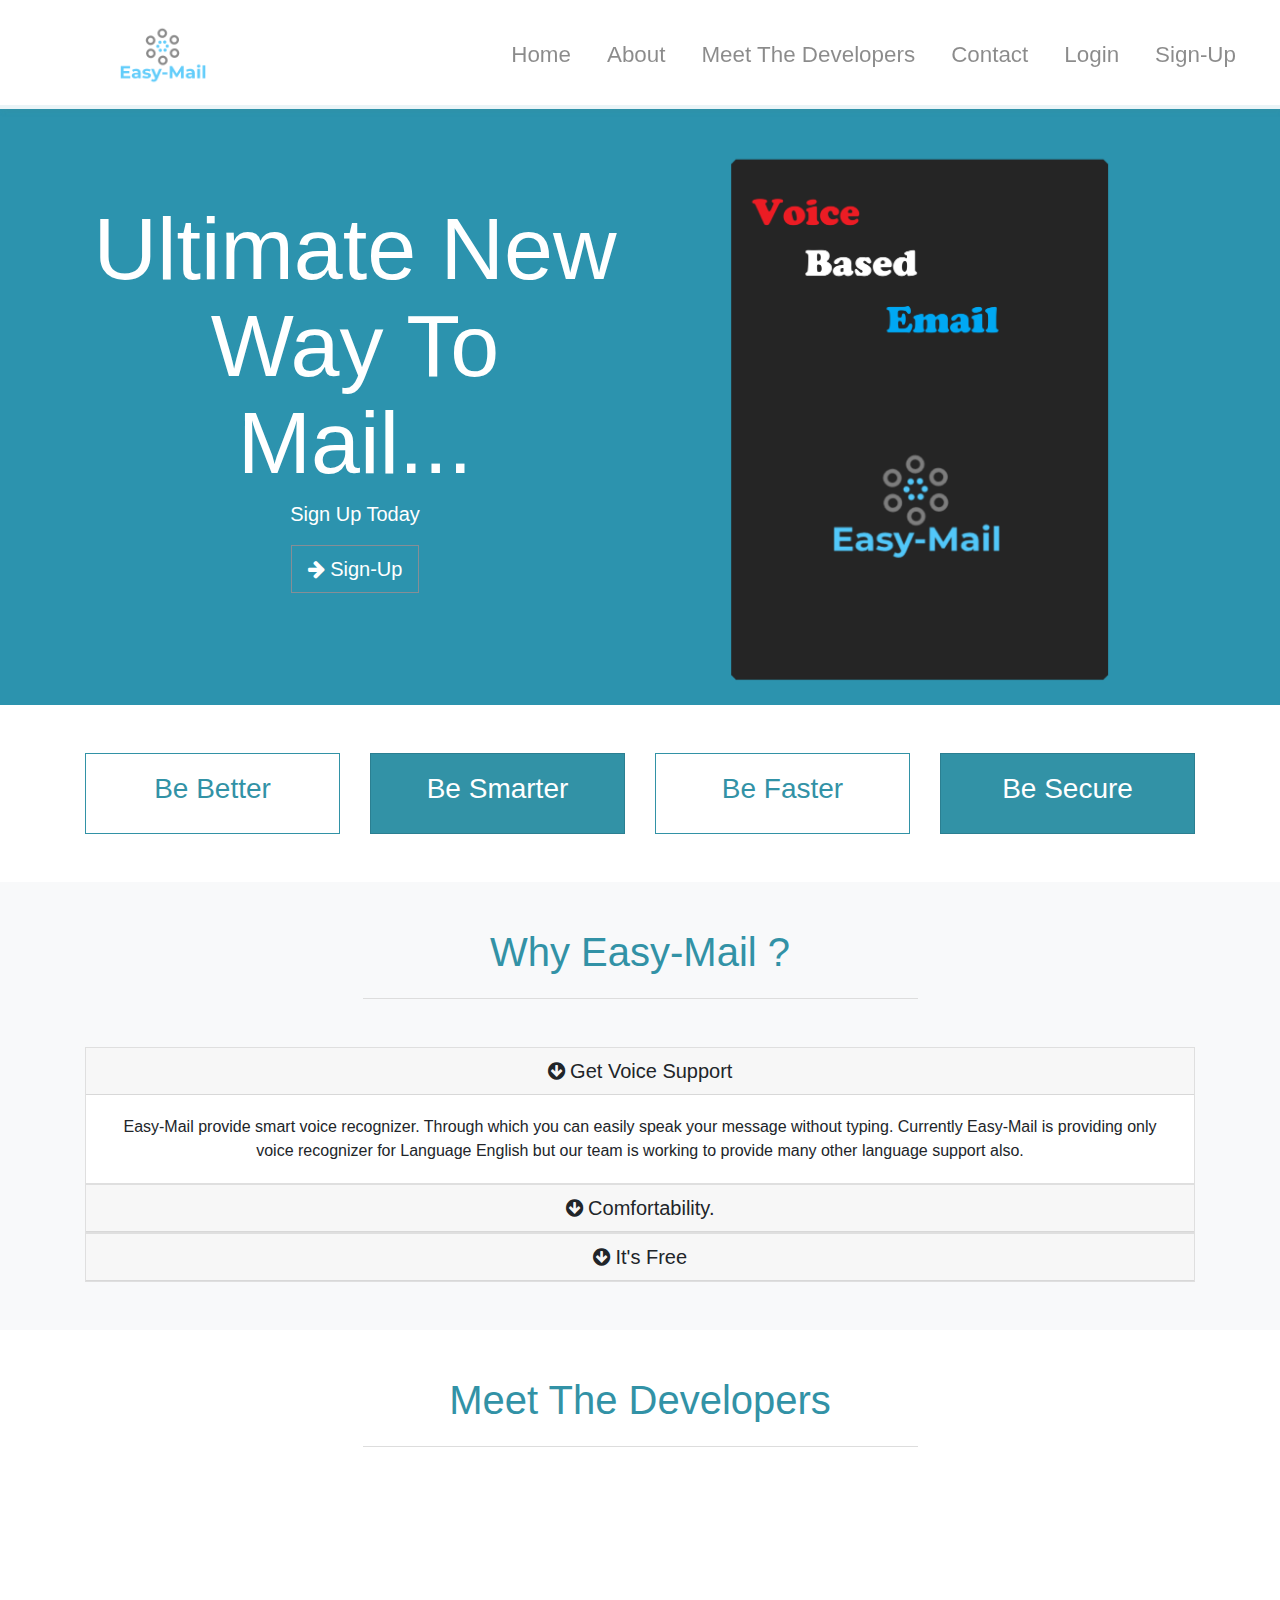
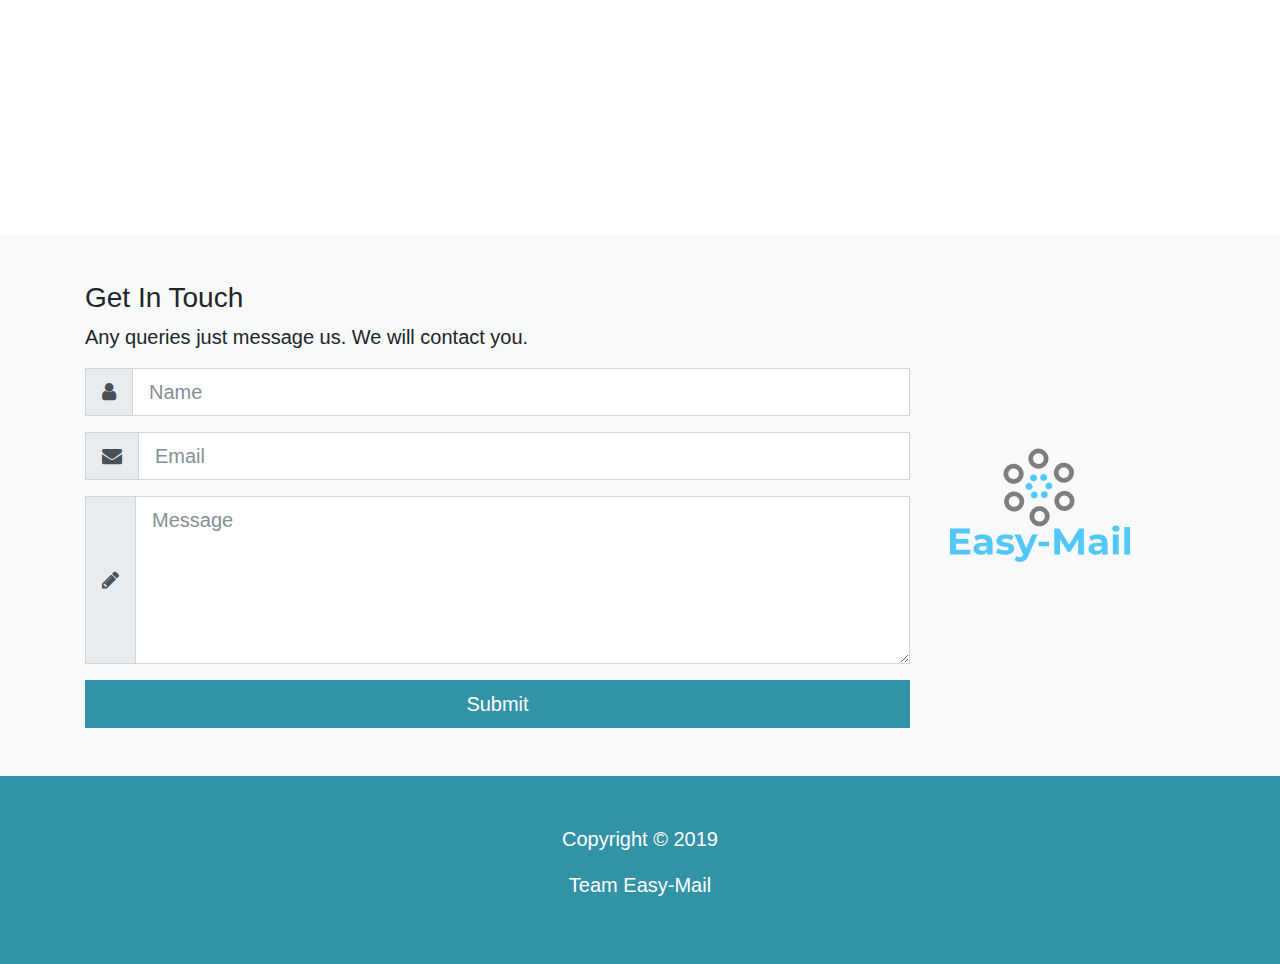
<file: index.html>
<!DOCTYPE html>
<html lang="en">
<head>
  <meta charset="UTF-8">
  <meta name="viewport" content="width=device-width, initial-scale=1.0">
  <meta http-equiv="X-UA-Compatible" content="ie=edge">
  <title> Easy-Mail</title>
  <link rel="stylesheet" href="css/font-awesome.min.css">
  <link rel="stylesheet" href="css/bootstrap.css">
  <link rel="stylesheet" href="css/animate.min.css">
  <link rel="stylesheet" href="css/style.css">
  <link rel="shortcut icon" href="img/mlogo.png" />



</head>
<body id="home">


 <nav class="navbar navbar-expand-md navbar-light fixed-top " style="height:109px;">
		
      <a href="index.html" class="navbar-brand">
        <img src="img/mlogo.png" width="94" height="94" alt="" style="margin-left:100px">
      </a>
	  
      <button class="navbar-toggler" type="button" data-toggle="collapse" data-target="#navbarCollapse" aria-controls="navbarCollapse" aria-expanded="false" aria-label="Toggle navigation">
        <span class="navbar-toggler-icon"></span>
      </button>
      <div class="collapse navbar-collapse" id="navbarCollapse">
        <ul class="navbar-nav ml-auto">
          <li class="nav-item">
            <a href="#home" class="nav-link">Home</a>
          </li>
          <li class="nav-item">
            <a href="#about" class="nav-link">About</a>
          </li>
          <li class="nav-item">
            <a href="#authors" class="nav-link">Meet The Developers</a>
          </li>
          <li class="nav-item">
            <a href="#contact" class="nav-link">Contact</a>
          </li>
		   <li class="nav-item">
            <a href="login.php" class="nav-link">Login</a>
          </li>
		     <li class="nav-item">
            <a href="register.php" class="nav-link">Sign-Up</a>
          </li>
        </ul>
      
      </div>
    </nav>
 

  <!-- SHOWCASE -->
  <section id="showcase" class="py-5">
    <div class="primary-overlay text-white">
      <div class="container">
        <div class="row">
          <div class="col-lg-6 text-center">
            <h1 class="display-2 mt-5 pt-5 wow slideInDown" data-wow-duration="1s">
              Ultimate New Way To Mail...
            </h1>
            <p class="lead wow zoomIn" data-wow-duration="1s">Sign Up Today</p>
            <a href="register.php" class="btn btn-outline-secondary btn-lg text-white">
              <i class="fa fa-arrow-right"></i> Sign-Up</a>
          </div>
          <div class="col-lg-6 wow slideInRight" data-wow-duration="1s">
            <img src="img/book.png" alt="" class="img-fluid d-none d-lg-block">
          </div>
        </div>
      </div>
    </div>
  </section>



  <!-- BOXES -->
  <section id="boxes" class="py-5">
    <div class="container wow slideInUp" data-wow-duration="1s">
      <div class="row">
        <div class="col-md-3">
          <div class="card text-center border-primary">
            <div class="card-body">
              <h3 class="text-primary">Be Better</h3>
       
            </div>
          </div>
        </div>
        <div class="col-md-3">
          <div class="card text-center bg-primary text-white">
            <div class="card-body">
              <h3>Be Smarter</h3>
          
            </div>
          </div>
        </div>
        <div class="col-md-3">
          <div class="card text-center border-primary">
            <div class="card-body">
              <h3 class="text-primary">Be Faster</h3>
    
            </div>
          </div>
        </div>
        <div class="col-md-3">
          <div class="card text-center bg-primary text-white">
            <div class="card-body">
              <h3>Be Secure</h3>
      
            </div>
          </div>
        </div>
      </div>
    </div>
  </section>

  <!-- ABOUT / WHY SECTION -->
  <section id="about" class="py-5 text-center bg-light">
    <div class="container">
      <div class="row">
        <div class="col">
          <div class="info-header mb-5">
            <h1 class="text-primary pb-3">
              Why Easy-Mail ?
            </h1>
       
          </div>

          <!-- ACCORDION -->
          <div id="accordion" role="tablist">
            <div class="card">
              <div class="card-header" id="heading1">
                <h5 class="mb-0">
                  <div href="#collapse1" data-toggle="collapse" data-parent="#accordion">
                    <i class="fa fa-arrow-circle-down"></i> Get Voice Support
                  </div>
                </h5>
              </div>

              <div id="collapse1" class="collapse show">
                <div class="card-body">
				Easy-Mail provide smart voice recognizer. Through which you can easily speak your message without typing. Currently Easy-Mail is providing only voice recognizer for Language English but our team is working to provide many other language support also.
                </div>
              </div>
            </div>

            <div class="card">
              <div class="card-header" id="heading2">
                <h5 class="mb-0">
                  <div href="#collapse2" data-toggle="collapse" data-parent="#accordion">
                    <i class="fa fa-arrow-circle-down"></i> Comfortability.
                  </div>
                </h5>
              </div>

              <div id="collapse2" class="collapse">
                <div class="card-body">
				Easy-Mail takes care of user comfortability.As you only have to speak without even keeping your hands on keyboard
                </div>
              </div>
            </div>

            <div class="card">
              <div class="card-header" id="heading3">
                <h5 class="mb-0">
                  <div href="#collapse3" data-toggle="collapse" data-parent="#accordion">
                    <i class="fa fa-arrow-circle-down"></i> It's Free
                  </div>
                </h5>
              </div>

              <div id="collapse3" class="collapse">
                <div class="card-body">
				Easy-Mail is completely free. Its for the user.
                </div>
              </div>
            </div>
          </div>
        </div>
      </div>
    </div>
  </section>

  <!-- AUTHORS -->
  <section id="authors" class="my-5 text-center">
    <div class="container">
      <div class="row">
        <div class="col">
          <div class="info-header mb-5">
            <h1 class="text-primary pb-3">
              Meet The Developers
            </h1>
       
          </div>
        </div>
      </div>
      <div class="row">
          <div class="col-lg-4 col-md-3"></div>
        <div class="col-lg-3 col-md-6 wow slideInRight" data-wow-duration="1s">
          <div class="card">
            <div class="card-body">
              <img src="img/person1.jpeg" alt="" class="img-fluid rounded-circle w-50 mb-3">
              <h3>Prasanna Dubey</h3>
              
              <p>Easy-Mail is the result of Observation and Hardwork.It is very easy thats why I named it Easy-Mail.</p>
            </div>
          </div>
        </div>
      
      </div>
    </div>
  </section>

  <!-- CONTACT -->
  <section id="contact" class="bg-light py-5">
    <div class="container">
      <div class="row">
        <div class="col-lg-9">
          <h3>Get In Touch</h3>
          <p class="lead">Any queries just message us. We will contact you.</p>
          <form>
            <div class="form-group">
              <div class="input-group input-group-lg">
                <span class="input-group-addon"><i class="fa fa-user"></i></span>
                <input type="text" class="form-control" placeholder="Name">
              </div>
            </div>
            <div class="form-group">
              <div class="input-group input-group-lg">
                <span class="input-group-addon"><i class="fa fa-envelope"></i></span>
                <input type="email" class="form-control" placeholder="Email">
              </div>
            </div>
            <div class="form-group">
              <div class="input-group input-group-lg">
                <span class="input-group-addon"><i class="fa fa-pencil"></i></span>
                <textarea class="form-control" placeholder="Message" rows="5"></textarea>
              </div>
            </div>
            <input type="submit" value="Submit" class="btn btn-primary btn-block btn-lg">
          </form>
        </div>
        <div class="col-lg-3 align-self-center">
          <img src="img/mlogo.png" alt="" class="img-fluid">
        </div>
      </div>
    </div>
  </section>

  <footer id="main-footer" class="py-5 bg-primary text-white">
    <div class="container">
      <div class="row text-center">
        <div class="col text-center">
          <p class="lead">Copyright &copy; 2019</p>
		  <p class="lead">Team Easy-Mail</p>
        </div>
      </div>
    </div>
  </footer>

<script src="js/wow/wow.min.js"></script>
  <script src="js/jquery.min.js"></script>
  <script src="js/popper.min.js"></script>
  <script src="js/bootstrap.min.js"></script>
  <script src="js/navbar-fixed.js"></script>
   <script src="js/script.js"></script>

</body>
</html>
</file>
<file: css/style.css>
body {
  margin-top: 105px; }






.navbar {
  box-shadow: 2px 2px 5px #3292a6;
  opacity: 0.9;
  background: #fff; }
  .navbar .nav-item {
    font-size: 1.4rem;
    padding-right: 20px; }



#showcase {
  position: relative;
  background: url("../img/mountains.jpg");
  min-height: 600px; }
  #showcase .primary-overlay {
    background: rgba(50, 146, 166, 0.8);
    position: absolute;
    top: 0;
    left: 0;
    width: 100%;
    height: 100%; }

.info-header {
  width: 50%;
  margin: auto;
  border-bottom: 1px #ddd solid; }

#authors img {
  margin-top: -50px; }

#authors .fa {
  font-size: 25px; }

#authors .card:hover {
  background: #3292a6;
  color: #fff; }
  #authors .card:hover .fa {
    color: #fff; }
</file>
